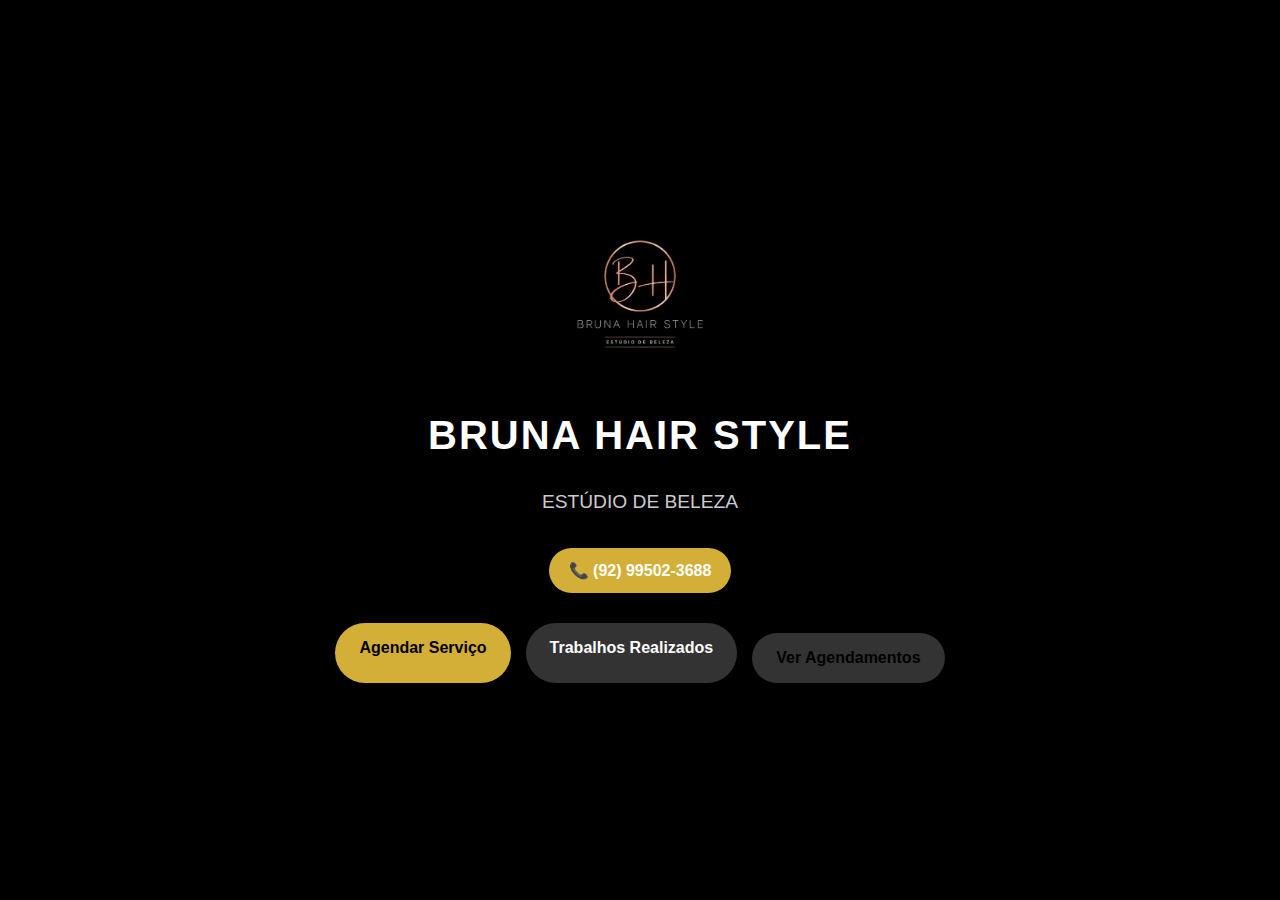
<file: index.html>
<!DOCTYPE html>
<html lang="pt-BR">
<head>
    <meta charset="UTF-8">
    <meta name="viewport" content="width=device-width, initial-scale=1.0">
    <title>Studio de Beleza Bruna Hair Style</title>
    <link rel="stylesheet" href="style.css">
</head>
<body>
    <div class="splash">
        <img src="assets/logo.png" alt="Bruna Hair Style" class="logo">
        <h1>BRUNA HAIR STYLE</h1>
        <p>ESTÚDIO DE BELEZA</p>
        <div class="contact">
            <a href="tel:+5592995023688">📞 (92) 99502-3688</a>
        </div>
        <div class="buttons">
            <a href="agendamento.html" class="btn">Agendar Serviço</a>
            <a href="trabalhos.html" class="btn btn-secondary">Trabalhos Realizados</a>
            <a href="agendamentos.html" class="btn" style="background:#333; margin-top:10px;">Ver Agendamentos</a>
        </div>
    </div>
</body>
</html>
</file>
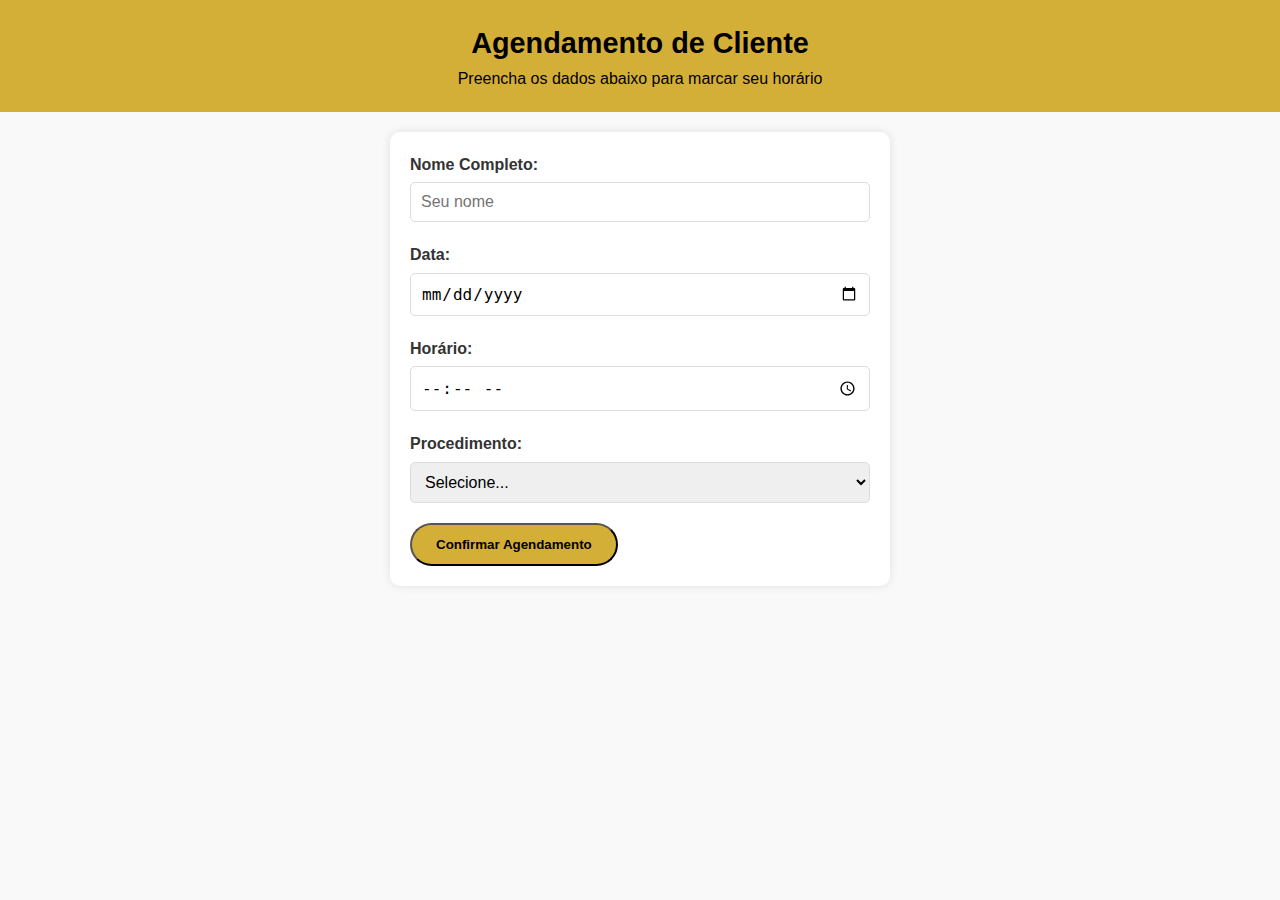
<file: agendamento.html>
<!DOCTYPE html>
<html lang="pt-BR">
<head>
    <meta charset="UTF-8">
    <meta name="viewport" content="width=device-width, initial-scale=1.0">
    <title>Agendamento - Bruna Hair Style</title>
    <link rel="stylesheet" href="style.css">
</head>
<body>
    <header>
        <h2>Agendamento de Cliente</h2>
        <p>Preencha os dados abaixo para marcar seu horário</p>
    </header>

    <form id="agendamentoForm">
        <div class="form-group">
            <label for="nome">Nome Completo:</label>
            <input type="text" id="nome" required placeholder="Seu nome">
        </div>

        <div class="form-group">
            <label for="data">Data:</label>
            <input type="date" id="data" required>
        </div>

        <div class="form-group">
            <label for="horario">Horário:</label>
            <input type="time" id="horario" required>
        </div>

        <div class="form-group">
            <label for="procedimento">Procedimento:</label>
            <select id="procedimento" required>
                <option value="">Selecione...</option>
                <option value="Corte de Cabelo">Corte de Cabelo</option>
                <option value="Coloração">Coloração</option>
                <option value="Escova">Escova</option>
                <option value="Manicure">Manicure</option>
                <option value="Outro">Outro</option>
            </select>
        </div>

        <button type="submit" class="btn">Confirmar Agendamento</button>
    </form>

    <div id="successMessage" class="success" style="display:none;">
        ✅ Agendamento realizado com sucesso! Entraremos em contato para confirmar.
    </div>

    <script src="script.js"></script>
</body>
</html>
</file>
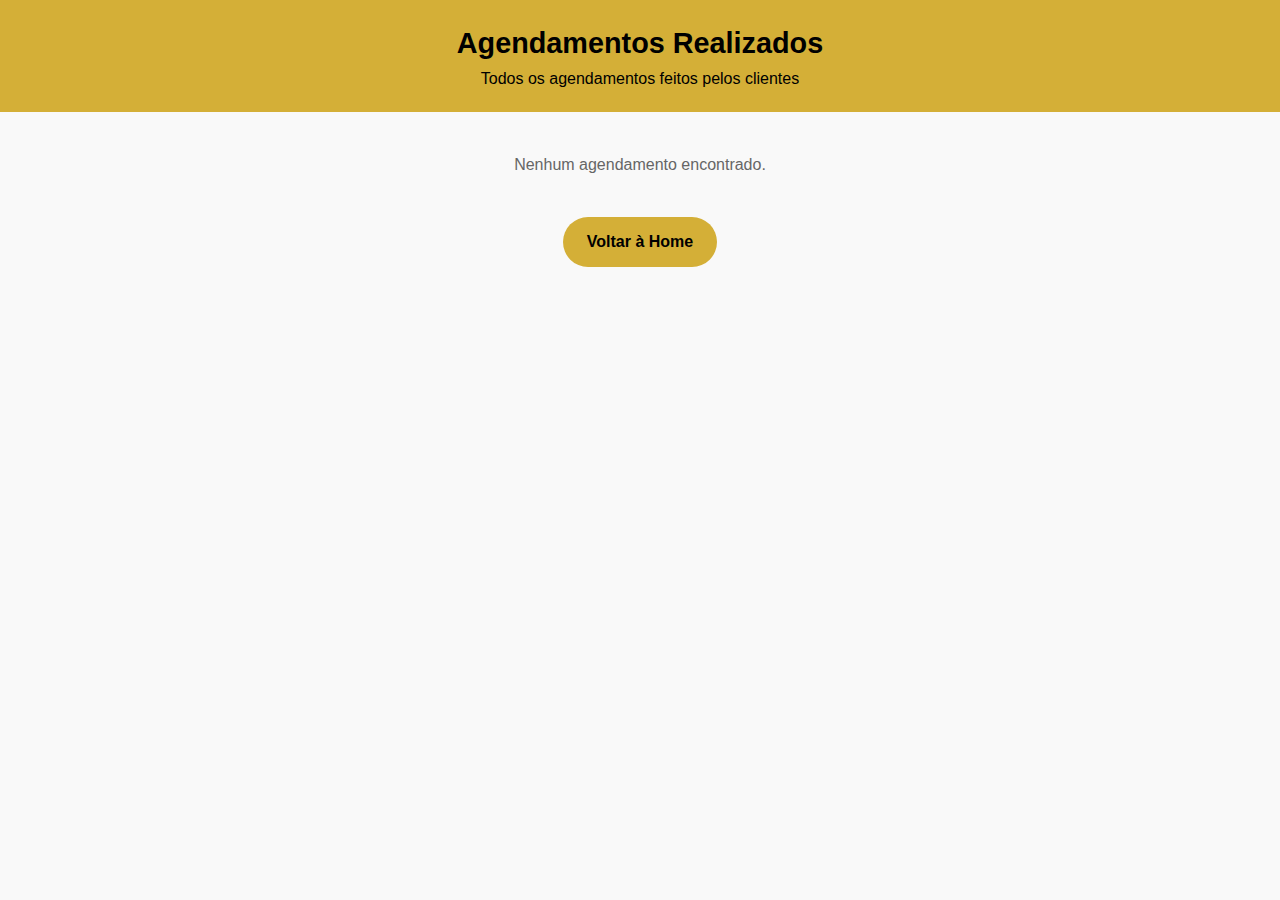
<file: agendamentos.html>
<!DOCTYPE html>
<html lang="pt-BR">
<head>
    <meta charset="UTF-8">
    <meta name="viewport" content="width=device-width, initial-scale=1.0">
    <title>Agendamentos - Bruna Hair Style</title>
    <link rel="stylesheet" href="style.css">
</head>
<body>
    <header>
        <h2>Agendamentos Realizados</h2>
        <p>Todos os agendamentos feitos pelos clientes</p>
    </header>

    <div id="agendamentosContainer">
        <!-- Os agendamentos serão carregados aqui por JavaScript -->
    </div>

    <div id="noAgendamentos" style="text-align: center; padding: 20px; color: #666; display: none;">
        Nenhum agendamento encontrado.
    </div>

    <a href="index.html" class="btn back-btn">Voltar à Home</a>

    <script>
        document.addEventListener('DOMContentLoaded', function() {
            const container = document.getElementById('agendamentosContainer');
            const noAgendamentos = document.getElementById('noAgendamentos');
            const agendamentos = JSON.parse(localStorage.getItem('agendamentos')) || [];

            if (agendamentos.length === 0) {
                noAgendamentos.style.display = 'block';
                return;
            }

            // Ordenar os agendamentos por data (mais recentes primeiro)
            agendamentos.sort((a, b) => new Date(b.data) - new Date(a.data));

            agendamentos.forEach((agendamento, index) => {
                const div = document.createElement('div');
                div.classList.add('agenda-item');
                div.style = `
                    background: #fff;
                    margin: 15px auto;
                    padding: 15px;
                    border-radius: 10px;
                    box-shadow: 0 2px 8px rgba(0,0,0,0.1);
                    max-width: 500px;
                    border-left: 4px solid #d4af37;
                `;

                // Formatar data para exibição amigável
                const data = new Date(agendamento.data);
                const dataFormatada = data.toLocaleDateString('pt-BR');
                const horaFormatada = agendamento.horario;

                div.innerHTML = `
                    <div style="font-weight: bold; font-size: 1.1rem; color: #333; margin-bottom: 8px;">
                        ${agendamento.nome}
                    </div>
                    <div style="display: flex; gap: 15px; margin: 8px 0; font-size: 0.95rem;">
                        <span>📅 ${dataFormatada}</span>
                        <span>⏰ ${horaFormatada}</span>
                    </div>
                    <div style="margin-top: 8px; padding-top: 8px; border-top: 1px dashed #eee;">
                        <strong>Procedimento:</strong> ${agendamento.procedimento}
                    </div>
                `;
                container.appendChild(div);
            });
        });
    </script>
</body>
</html>
</file>
<file: style.css>
* {
    margin: 0;
    padding: 0;
    box-sizing: border-box;
}

body {
    font-family: 'Segoe UI', Tahoma, Geneva, Verdana, sans-serif;
    background: #f9f9f9;
    color: #333;
    line-height: 1.6;
}

/* Splash Screen */
.splash {
    display: flex;
    flex-direction: column;
    align-items: center;
    justify-content: center;
    height: 100vh;
    background: #000;
    color: #fff;
    text-align: center;
    padding: 20px;
}

.logo {
    width: 200px;
    margin-bottom: 20px;
}

.splash h1 {
    font-size: 2.5rem;
    margin: 10px 0;
    letter-spacing: 2px;
}

.splash p {
    font-size: 1.2rem;
    margin: 10px 0;
    color: #ccc;
}

.contact a {
    color: #fff;
    text-decoration: none;
    font-weight: bold;
    margin-top: 20px;
    display: inline-block;
    padding: 10px 20px;
    background: #d4af37;
    border-radius: 30px;
    transition: background 0.3s;
}

.contact a:hover {
    background: #b8912c;
}

.buttons {
    margin-top: 30px;
    display: flex;
    gap: 15px;
    flex-wrap: wrap;
    justify-content: center;
}

.btn {
    padding: 12px 24px;
    background: #d4af37;
    color: #000;
    text-decoration: none;
    border-radius: 30px;
    font-weight: bold;
    transition: all 0.3s;
    display: inline-block;
}

.btn:hover {
    background: #b8912c;
    transform: translateY(-2px);
}

.btn-secondary {
    background: #333;
    color: #fff;
}

.btn-secondary:hover {
    background: #555;
}

/* Header */
header {
    background: #d4af37;
    color: #000;
    padding: 20px;
    text-align: center;
    margin-bottom: 20px;
}

header h2 {
    font-size: 1.8rem;
}

/* Formulário */
form {
    max-width: 500px;
    margin: 0 auto;
    padding: 20px;
    background: #fff;
    border-radius: 10px;
    box-shadow: 0 0 10px rgba(0,0,0,0.1);
}

.form-group {
    margin-bottom: 20px;
}

label {
    display: block;
    margin-bottom: 5px;
    font-weight: bold;
}

input, select {
    width: 100%;
    padding: 10px;
    border: 1px solid #ddd;
    border-radius: 5px;
    font-size: 1rem;
}

input:focus, select:focus {
    outline: none;
    border-color: #d4af37;
    box-shadow: 0 0 5px rgba(212, 175, 55, 0.3);
}

/* Galeria */
.gallery {
    display: grid;
    grid-template-columns: repeat(auto-fill, minmax(250px, 1fr));
    gap: 20px;
    padding: 20px;
}

.work-item {
    background: #fff;
    border-radius: 10px;
    overflow: hidden;
    box-shadow: 0 0 10px rgba(0,0,0,0.1);
    text-align: center;
}

.work-item img, .work-item video {
    width: 100%;
    height: auto;
    display: block;
}

.work-item p {
    padding: 10px;
    font-weight: bold;
}

/* Upload Section */
.upload-section {
    padding: 20px;
    background: #f5f5f5;
    margin: 20px auto;
    max-width: 500px;
    border-radius: 10px;
    text-align: center;
}

/* Success Message */
.success {
    background: #d4af37;
    color: #000;
    padding: 15px;
    margin: 20px auto;
    max-width: 500px;
    border-radius: 10px;
    text-align: center;
    font-weight: bold;
}

/* Back Button */
.back-btn {
    display: block;
    margin: 20px auto;
    width: fit-content;
}

/* Responsive */
@media (max-width: 600px) {
    .splash h1 {
        font-size: 2rem;
    }
    .splash p {
        font-size: 1rem;
    }
    form {
        padding: 15px;
    }
    .gallery {
        grid-template-columns: 1fr;
    }
}
</file>
